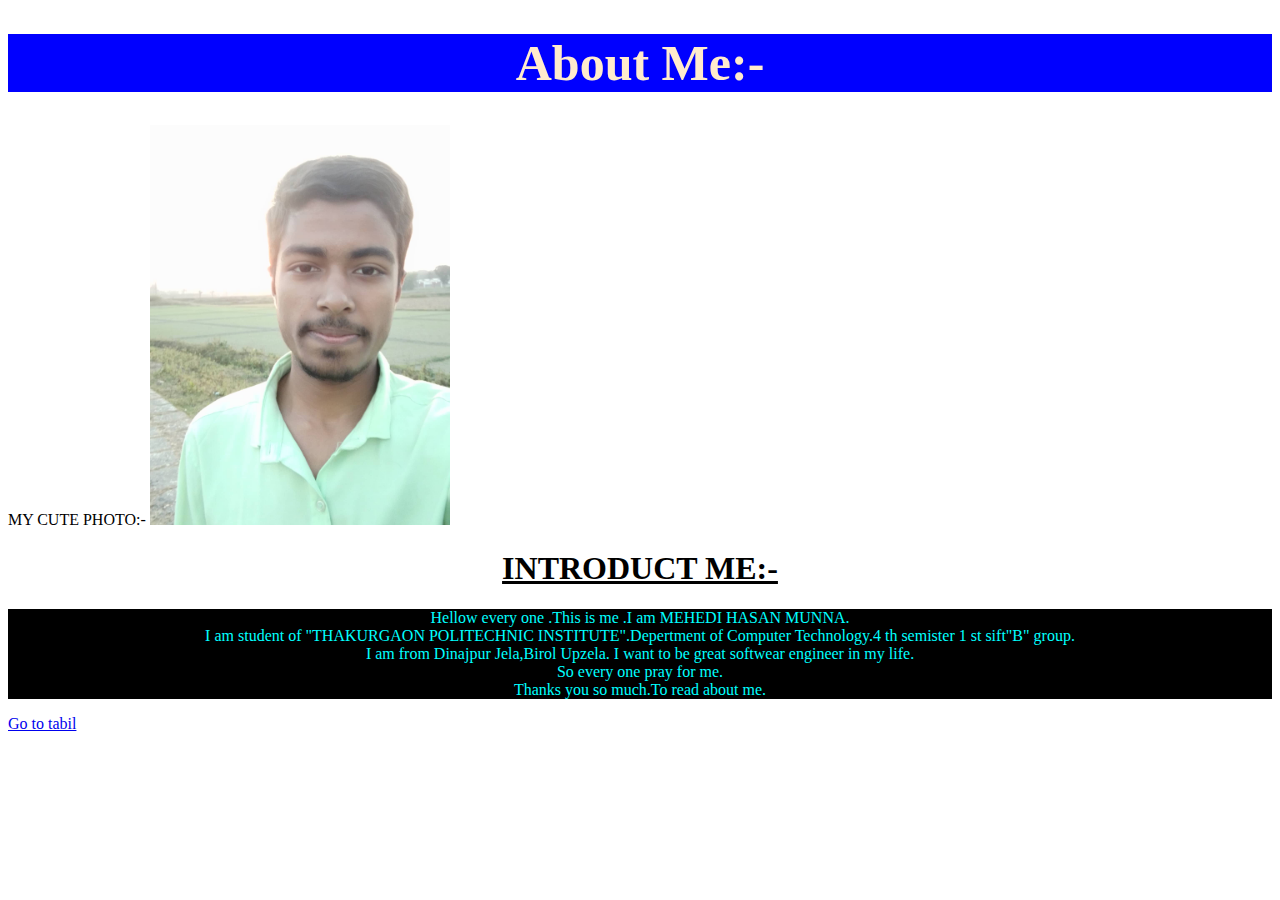
<file: index.html>
<!DOCTYPE html>
<html>
    <head>
        <title>This is first website.</title>
    </head>
    <body>
         <h1 style="color:blanchedalmond;background-color: blue;text-align: center;font-size:50px;">
        About Me:-
        </h1>
        MY CUTE PHOTO:-
        <img src="munna.jpg" height="400px" width="300px";>
       
        <u>
        <h1 style="font size:50px;text-align:center;">INTRODUCT ME:-</h1>
        </u>

        <p style="color:aqua;background-color:black;text-align: center;">
            Hellow every one .This is me .I am MEHEDI HASAN MUNNA.
            <br>
            I am student of "THAKURGAON POLITECHNIC INSTITUTE".Depertment of Computer Technology.4 th semister 1 st sift"B" group.
            <br>
            I am from Dinajpur Jela,Birol Upzela.
            I want to be great softwear engineer in my life.
            <br>
            So every one pray for me.
            <br>
            Thanks you so much.To read about me.
        </p>
      <a href="tabil.html">Go to tabil</a>
        

    </body>




</html>
</file>
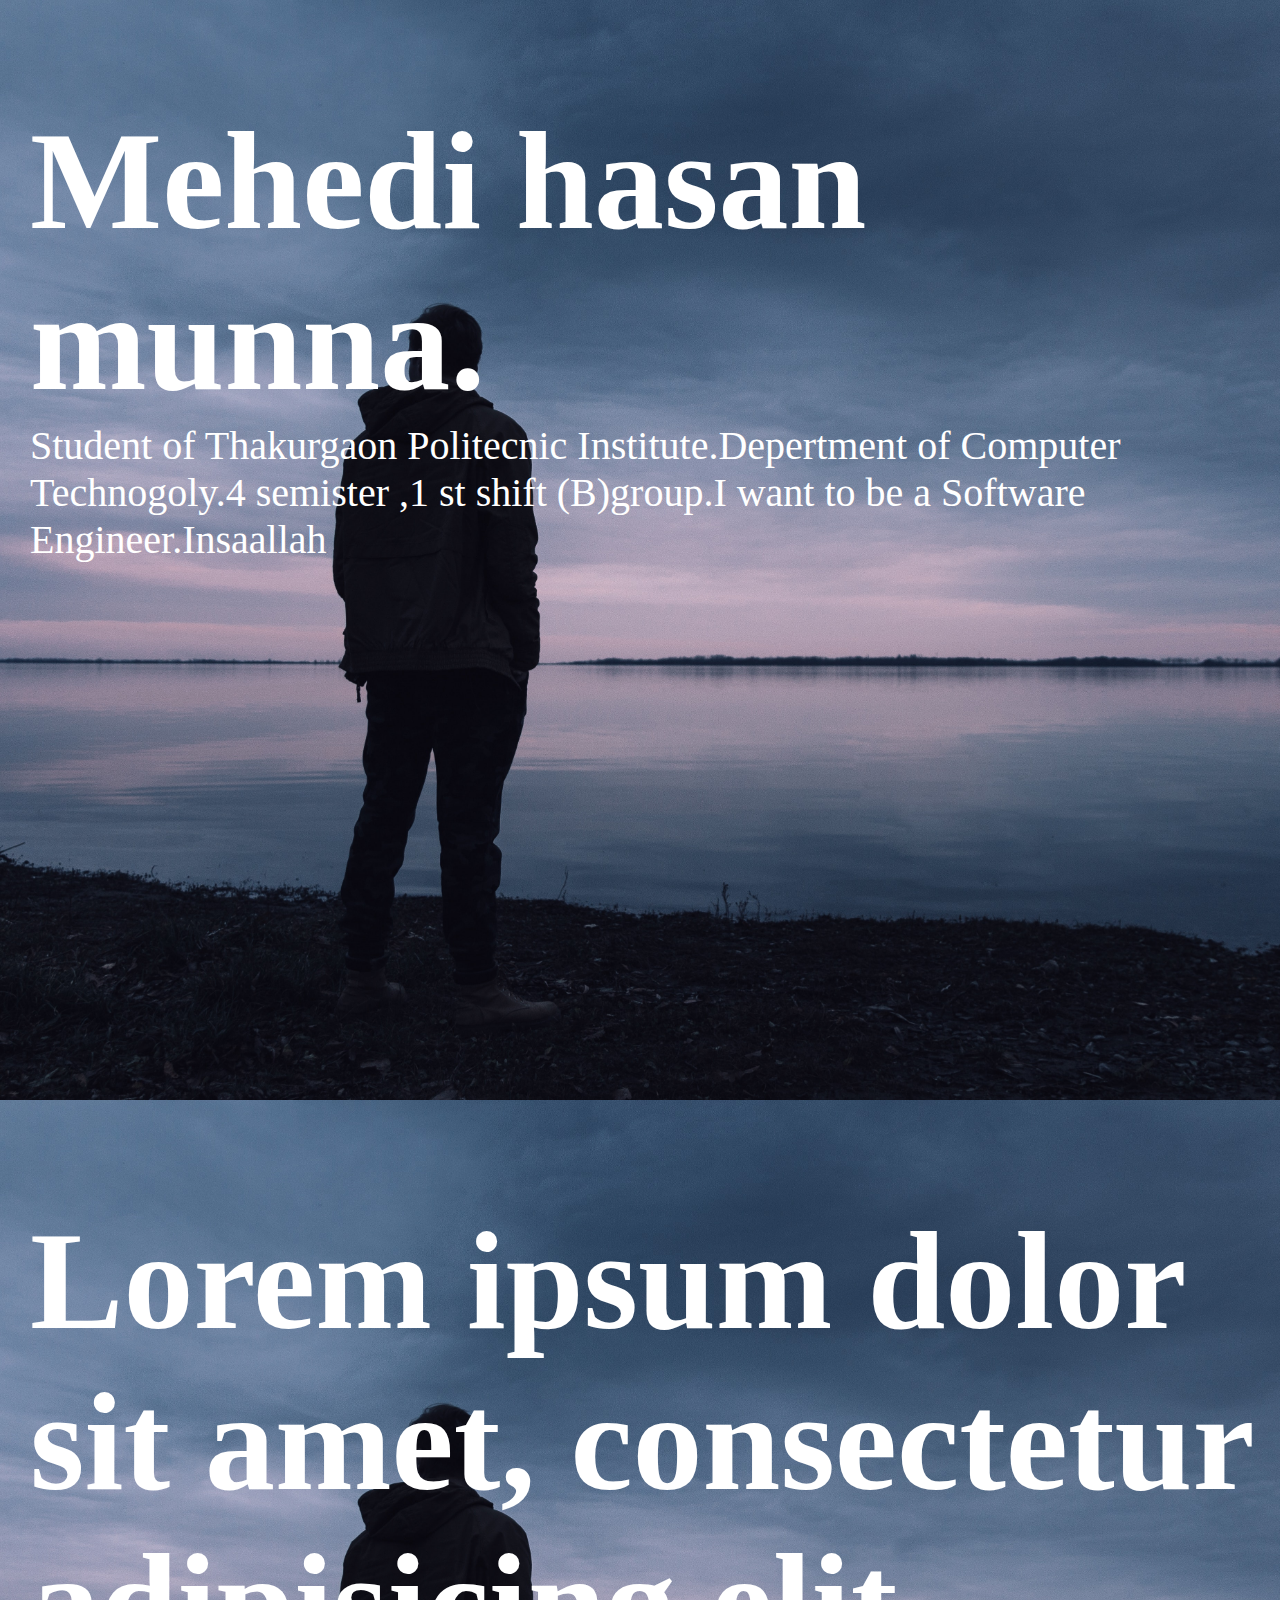
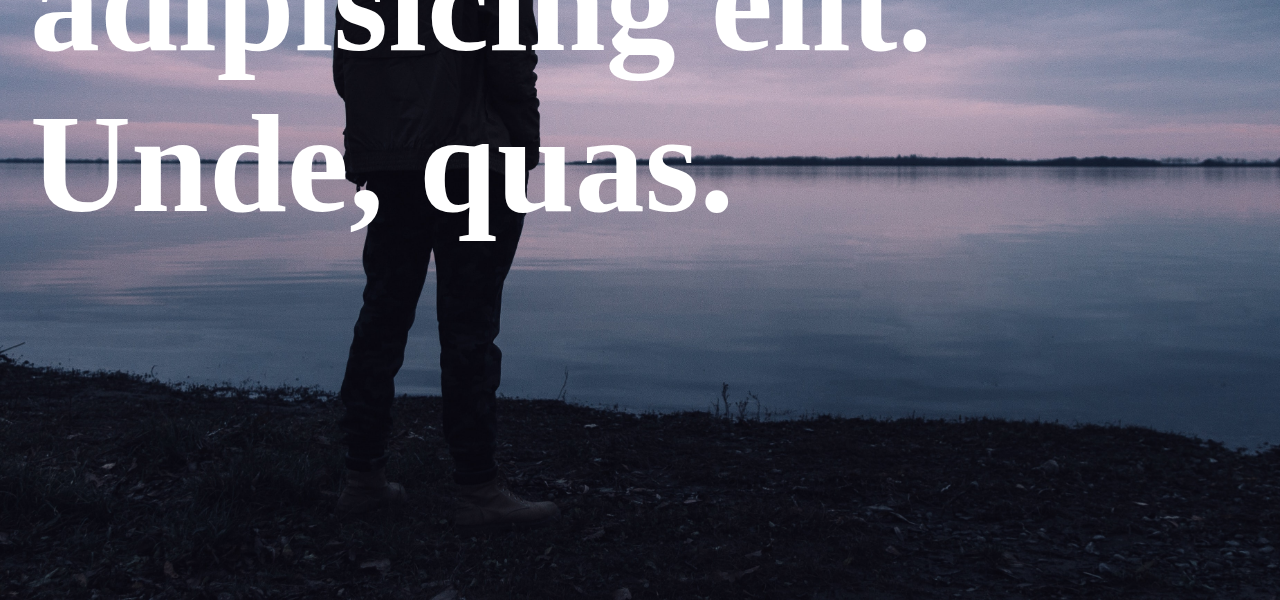
<file: color.html>
<!DOCTYPE html>
<html lang="en">
<head>
    <title>Assignment</title>
    <link rel="stylesheet" href="enjoy.css"/>
</head>
<body>
    <div>
        <h1>
            Mehedi hasan munna.
        </h1>
        <p>
            Student of Thakurgaon Politecnic Institute.Depertment of Computer Technogoly.4 semister ,1 st shift (B)group.I want to be a Software Engineer.Insaallah 
        </p>
    </div>

    <div>
        <h1>Lorem ipsum dolor sit amet, consectetur adipisicing elit. Unde, quas.</h1>
    </div>

</body>
</html>
</file>
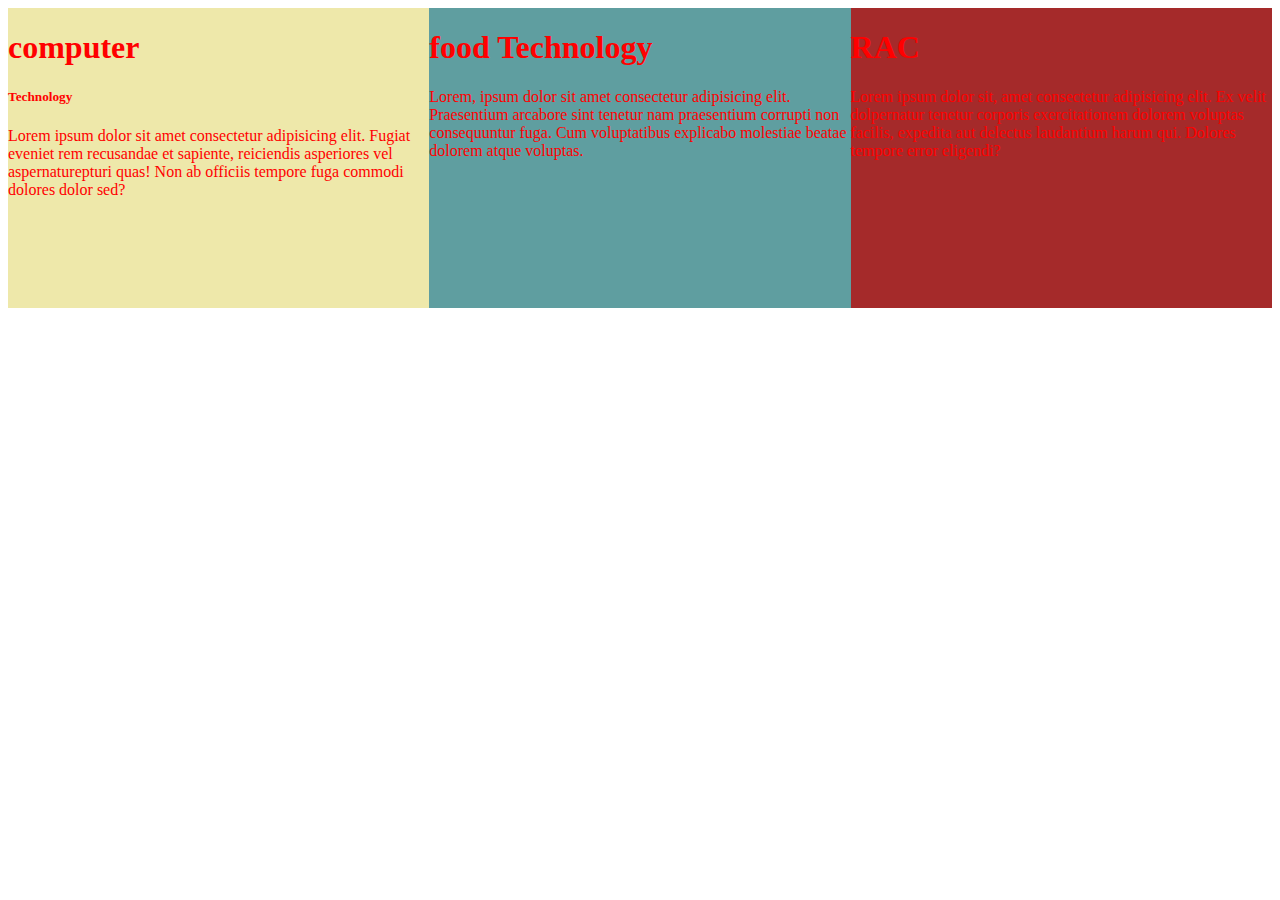
<file: div.html>
<!DOCTYPE html>
<html>
    
    <head>
        <title>div making </title>
        <link rel="stylesheet" href="division.css">
    </head>
    <body>
            <div class="tec cse ">
                <h1>computer<h5>Technology</h5> </h1>
                <p>Lorem ipsum dolor sit amet consectetur adipisicing elit. Fugiat eveniet rem recusandae et sapiente, reiciendis asperiores vel aspernaturepturi quas! Non ab officiis tempore fuga commodi dolores dolor sed?</p>
            </div>
            <div class="tec food ">
                <h1>food Technology</h1>
                <p>Lorem, ipsum dolor sit amet consectetur adipisicing elit. Praesentium arcabore sint tenetur nam praesentium corrupti non consequuntur fuga. Cum voluptatibus explicabo molestiae beatae dolorem atque voluptas.</p>
            </div>
            <div class="tec RAC">
                <h1>RAC </h1>
                <p>Lorem ipsum dolor sit, amet consectetur adipisicing elit. Ex velit dolpernatur tenetur corporis exercitationem dolorem voluptas facilis, expedita aut delectus laudantium harum qui. Dolores tempore error eligendi?</p>
            </div>
        </section>
         
        
    </body>
</html>
</file>
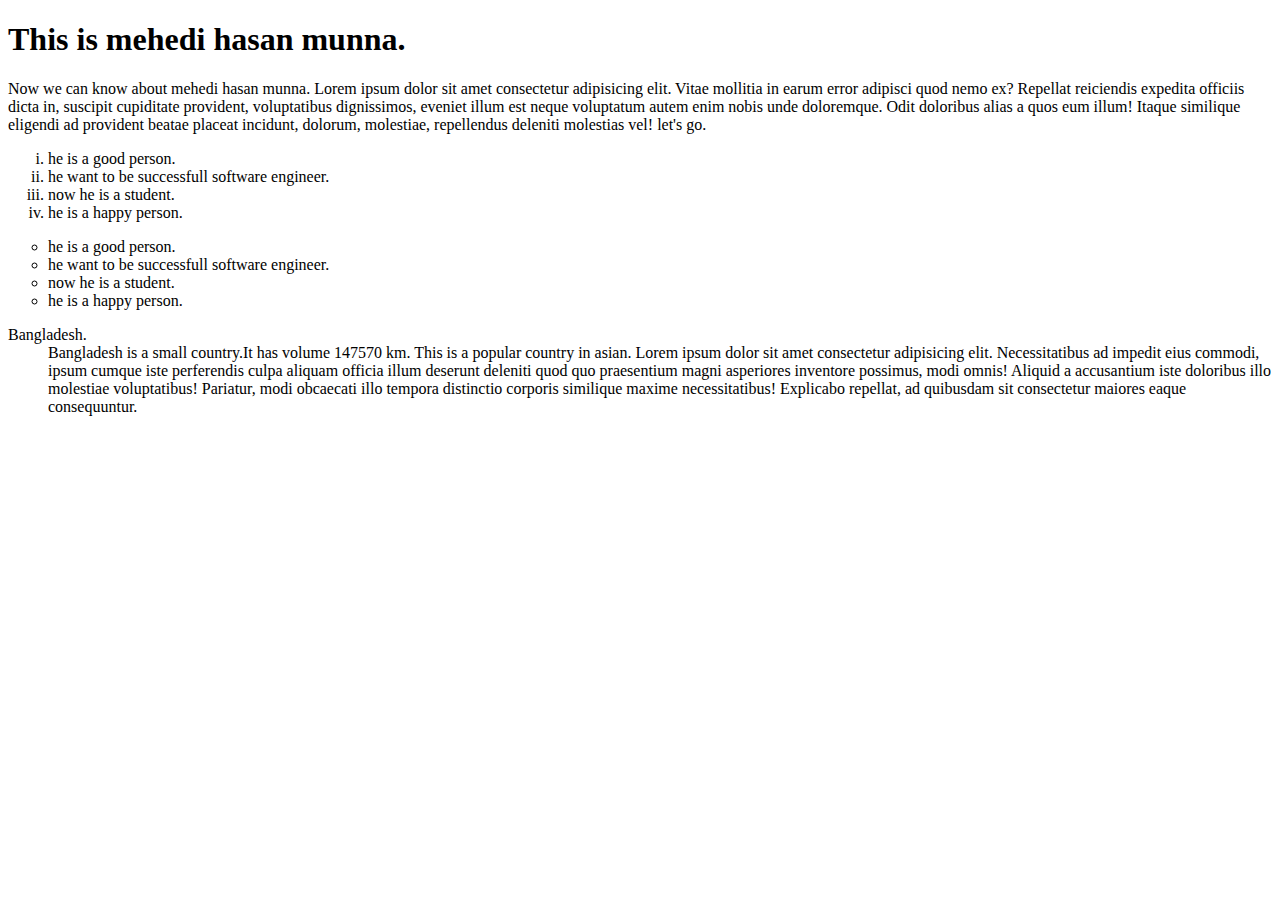
<file: list.html>
<!DOCTYPE html>
<html>

    <head>
        <title>
            list making.
        </title>

    </head>
    <body>
        <h1>
            This is mehedi hasan munna.
        </h1>
        <p>
            Now we can know about mehedi hasan munna.
            Lorem ipsum dolor sit amet consectetur adipisicing elit. Vitae mollitia in earum error adipisci quod nemo ex? Repellat reiciendis expedita officiis dicta in, suscipit cupiditate provident, voluptatibus dignissimos, eveniet illum est neque voluptatum autem enim nobis unde doloremque. Odit doloribus alias a quos eum illum! Itaque similique eligendi ad provident beatae placeat incidunt, dolorum, molestiae, repellendus deleniti molestias vel!
            let's go.
        </p>
        
        <ol type="i">

            <li>he is a good person.</li>
            <li>he want to be successfull software engineer.</li>
            <li>now he is a student.</li>
            <li>he is a happy person.</li>
        </ol>
        <ul style="list-style-type: circle;">

          
            <li>he is a good person.</li>
            <li>he want to be successfull software engineer.</li>
            <li>now he is a student.</li>
            <li>he is a happy person.</li>

        </ul>
        <dl>
            <dt>
                Bangladesh.
                <dd>
                    Bangladesh is a small country.It has volume 147570 km.
                    This is a popular country in asian. Lorem ipsum dolor sit amet consectetur adipisicing elit. Necessitatibus ad impedit eius commodi, ipsum cumque iste perferendis culpa aliquam officia illum deserunt deleniti quod quo praesentium magni asperiores inventore possimus, modi omnis! Aliquid a accusantium iste doloribus illo molestiae voluptatibus! Pariatur, modi obcaecati illo tempora distinctio corporis similique maxime necessitatibus! Explicabo repellat, ad quibusdam sit consectetur maiores eaque consequuntur.
                </dd>
            </dt>
            
        </dl>

    </body>
</html>
</file>
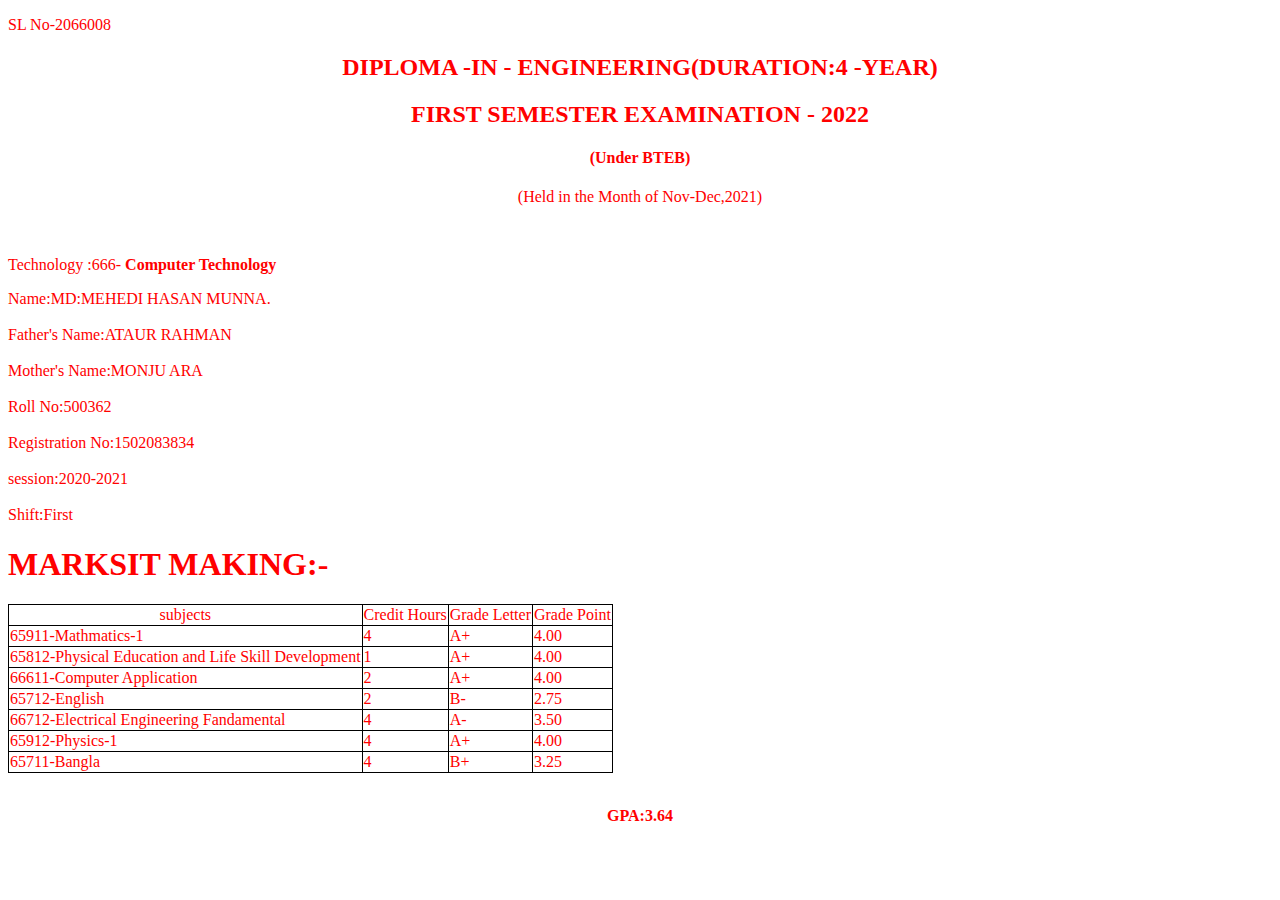
<file: marsittabile.html>
<!DOCTYPE html>
<html>
    <head>
        <title>
            marsit 
        </title>
        <style>
            table{
                border:black;
                border-collapse: collapse;
            }
        </style>
    </head>
    <body style="color: red;">
        <p>SL No-2066008</p>
        <h2 style="text-align:center">DIPLOMA -IN - ENGINEERING(DURATION:4 -YEAR)</h2>
          <h2 style="text-align: center;"> FIRST SEMESTER EXAMINATION - 2022</h2>
          <h4 style="text-align:center ;">(Under BTEB)</h4>
          <p style="text-align: center;"> (Held in the Month of Nov-Dec,2021)</p>
        <br>
        <p> Technology   :666-
            <b>Computer Technology</b>
        </p>
        <p>
            Name:MD:MEHEDI HASAN MUNNA.
            <br><br>

            Father's Name:ATAUR RAHMAN
            <br><br>
            Mother's Name:MONJU ARA
            <br><br>
            Roll No:500362
            <br><br>
            Registration No:1502083834
            <br><br>
            session:2020-2021 
            <br><br>
            Shift:First 

        </p>

        <h1>
            MARKSIT MAKING:- 
        </h1>
        <table border="1px">
                <tr>
                    <td style="text-align:center ;">subjects</td>
                    <td>Credit Hours</td>
                    <td> Grade Letter</td>
                    <td>Grade Point</td>
                </tr>
                <tr>
                    <td>65911-Mathmatics-1</td>
                    <td>4</td>
                    <td>A+</td>
                    <td>4.00</td>
                </tr>
                
                <tr>
                    <td>65812-Physical Education and Life Skill Development</td>
                    <td>1</td>
                    <td>A+</td>
                    <td>4.00</td>

                </tr>

                <tr>
                    <td>66611-Computer Application</td>
                    <td>2</td>
                    <td>A+</td>
                    <td>4.00</td>

                </tr>
                <tr>
                    <td>65712-English</td>
                    <td>2</td>
                    <td>B-</td>
                    <td>2.75</td>
            
                </tr>
                <tr>
                    <td>66712-Electrical Engineering Fandamental</td>
                    <td>4</td>
                    <td>A-</td>
                    <td>3.50</td>
                </tr>
                <tr>
                    <td>65912-Physics-1</td>
                    <td>4</td>
                    <td>A+</td>
                    <td>4.00</td>
                </tr>
                <tr>
                    <td>65711-Bangla</td>
                    <td>4</td>
                    <td>B+</td>
                    <td>3.25</td>
                </tr>


        </table>
        <br>
        <p style="text-align:center;">
            <b>GPA:3.64</b>
        </p>

       


    </body>


</html>
</file>
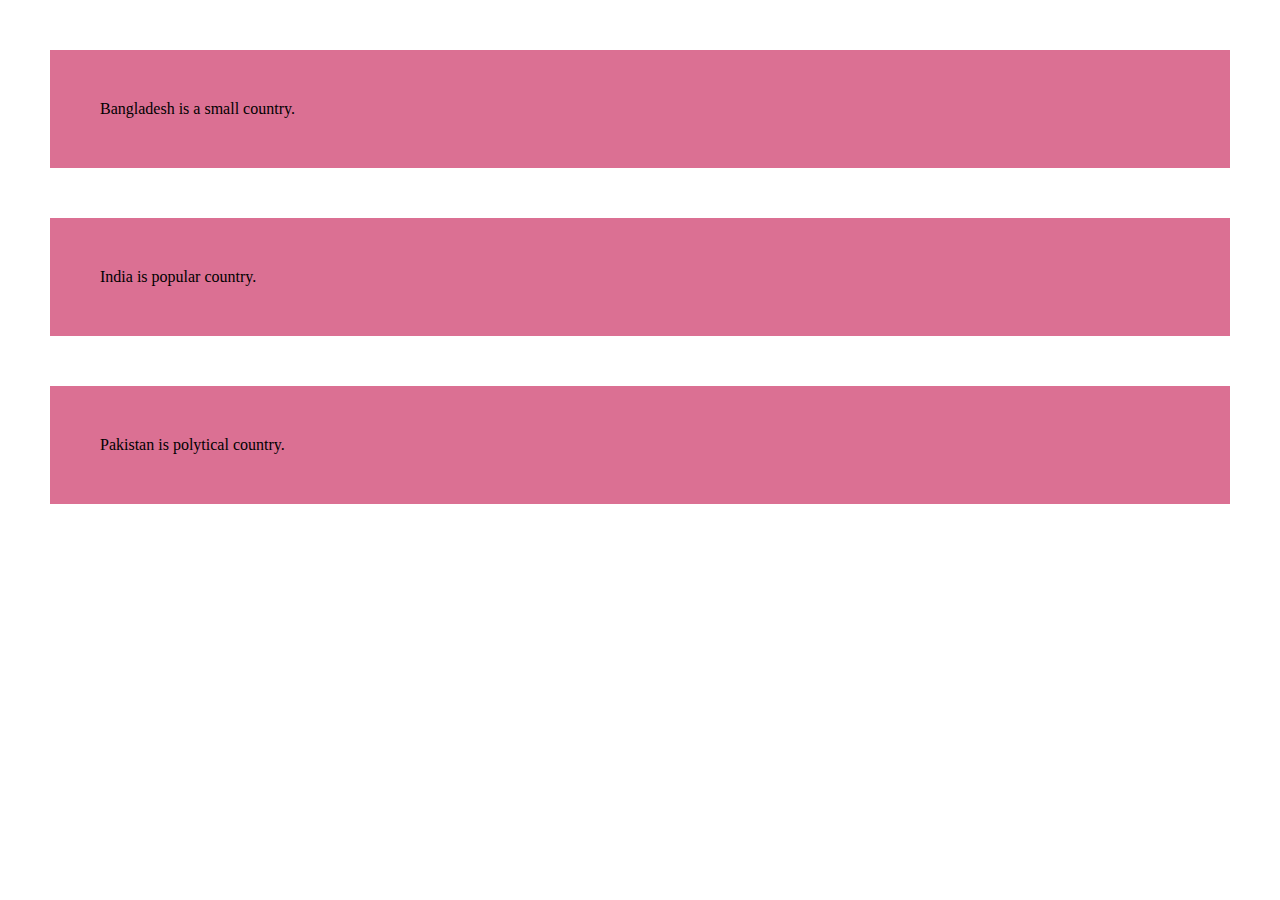
<file: padding.html>
<!DOCTYPE html>
<html>
    <head>
        <title> making padding.</title>
        <style>
            *{
                margin: 0;
                padding:0;
            }
            div{
                color: black;
                background-color: palevioletred;
                padding: 50px;
                margin: 50px;
        </style>
    </head>
    <body>
        <div>Bangladesh is a small country.</div>
        <div>India is popular country.</div>
        <div>Pakistan is polytical country.</div>
    </body>    


</html>
</file>
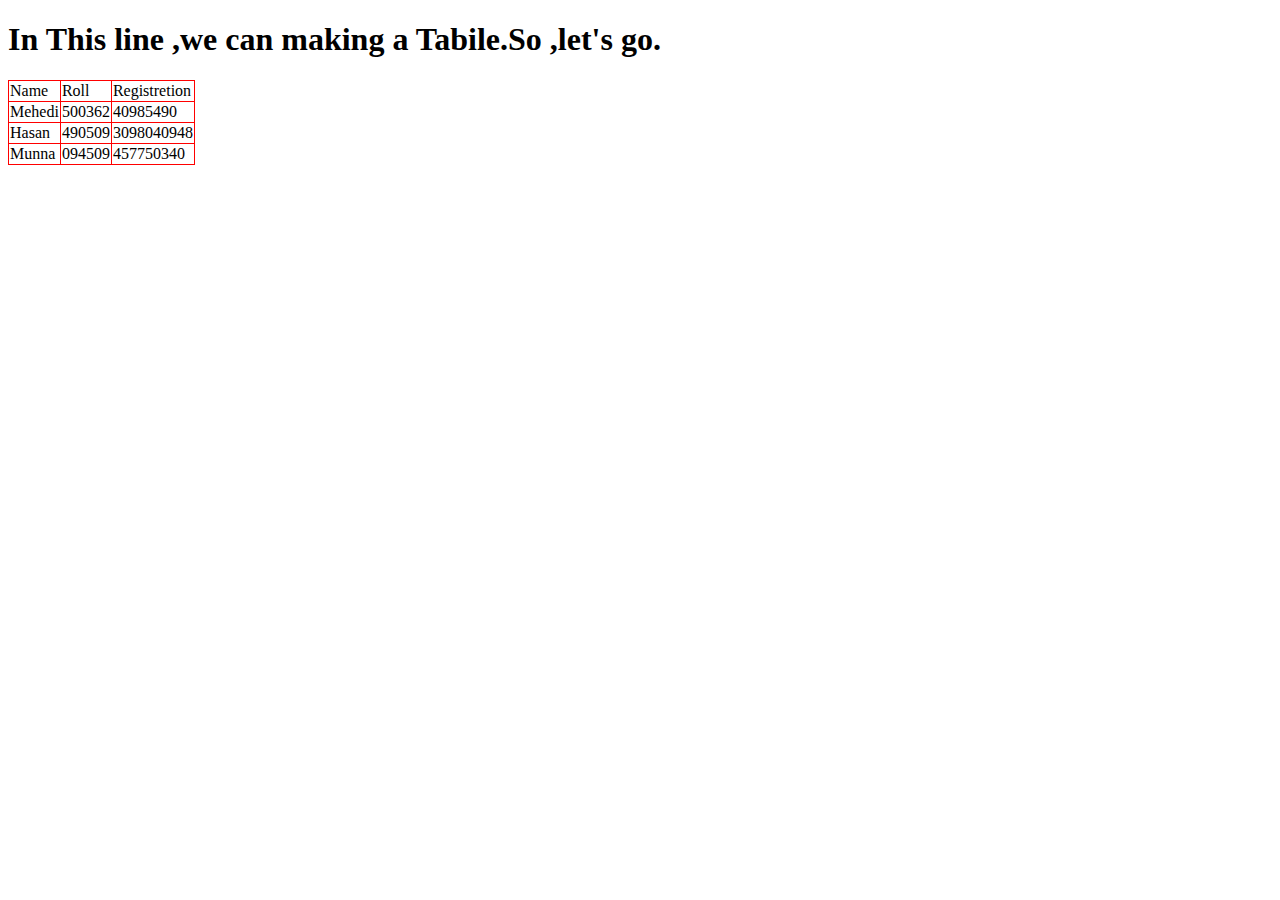
<file: tabil.html>
<!DOCTYPE html>
<html>
    <head>
        <title>tabile making.</title>
        <style>
            table{
                border:1px solid black;
                border-collapse:collapse;
            }
            td{
                border:1px solid red;
            }
           
        </style>
       
    </head>
    <body>
        <h1>
            In This line ,we can making a Tabile.So ,let's go. 
        </h1>
        <table>
          <tr>

            <td>Name</td>
            <td >Roll</td>
            <td> Registretion</td>
            
          </tr>

          <tr>
            <td>Mehedi</td>
            <td>500362</td>
            <td>40985490</td>

          </tr>
          
          <tr>

            <td>Hasan</td>
            <td>490509</td>
            <td>3098040948</td>
            

          </tr>
          <tr>
            <td>Munna</td>
            <td>094509</td>
            <td>457750340</td>
          </tr>
        </table>


    </body>    


</html>
</file>
<file: enjoy.css>
div{
    padding: 100px 30px ;
    background-image: url('img/pexels-lukas-rychvalsky-670720.jpg');
    background-repeat:no-repeat;
    background-position:center center;
    background-size: cover;
    width: 100%;
    height: 100vh;
    
}
*{
    padding: 0;
    margin: 0;
}


h1{
    font-size: 140px;
    color: white;
    box-sizing: 10px 5px 5px rgb(0,0,0.7);
   
}
p{
    margin-top 40px;
    color:white;
   font-size: 40px;
   line: height 40px;
}
</file>
<file: division.css>
div{
    color: red;
    float: left;
    height:300px;
    width:33.33%;
}
.cse{
    background-color: palegoldenrod;
 
  

}
.food{
    background-color:cadetblue;
   
}
.RAC{
  background-color: brown;
 
}
</file>
